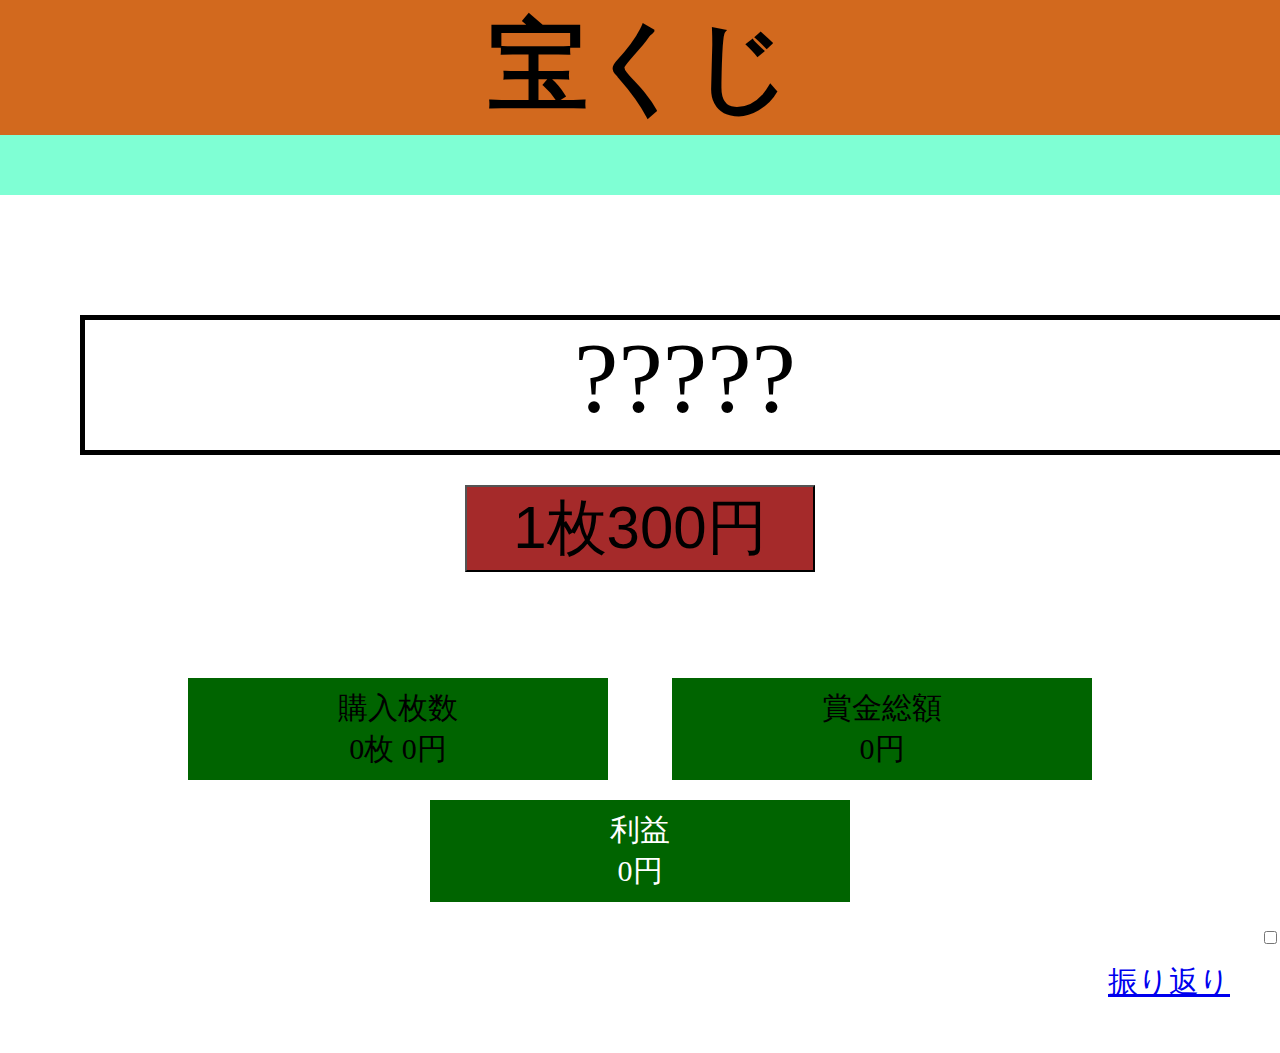
<file: index.html>
<!DOCTYPE html>
<html lang="ja">

<head>
  <meta charset="utf-8">
  <meta name="viewport" content="width=device-width, initial-scale=1, shrink-to-fit=no">
  <meta name="theme-color" content="#000000">
  <link href="style.css" rel="stylesheet" >
  <title>宝くじ</title>
</head>

<body>
    <h1>宝くじ</h1>
    <div class="news-banner">
      <div class="news-banner__content">
      <p>1等 500,000,000円 　　キャリーオーバー発生していません        1等 500,000,000円 　　キャリーオーバー発生していません</p>
      </div>
    </div>
    <div class="lottery">
      <p id="result">?????</p>
      <button id="button">1枚300円</button>
    </div>
    <ul class="statusBox">
      <li class="status">
        <ul class="statusBox">
          <li>購入枚数</li>
          <li id="purchaseNumber">0枚 0円</li>
        </ul>
      </li>
      <li class="status">
        <ul class="statusBox">
          <li>賞金総額</li>
          <li id="totalAmount">0円</li>
        </ul>
      </li>
      <li class="finalAccount">
        <ul class="statusBox">
          <li>利益</li>
          <li id="revenue">0円</li>
        </ul>
      </li>
    </ul>
    <input type="checkbox" id="checkbox" class="checkbox">
    <!--
    <ul class="rateBox">
      <li class="rate">残り枚数: <span id="remainingCount"></span>本</li>
      <li class="rate">1等: <span id="first"></span>本(<span id="firstRatio"></span>)%</li>
      <li class="rate">前後賞: <span id="frontRear"></span>本(<span id="frontRearRatio"></span>)%</li>
      <li class="rate">組違い賞: <span id="differentSet"></span>本(<span id="differentSetRatio"></span>)%</li>
      <li class="rate">2等: <span id="second"></span>本(<span id="secondRatio"></span>)%</li>
      <li class="rate">3等: <span id="third"></span>本(<span id="thirdRatio"></span>)%</li>
      <li class="rate">4等: <span id="four"></span>本(<span id="fourRatio"></span>)%</li>
      <li class="rate">5等: <span id="five"></span>本(<span id="fiveRatio"></span>)%</li>
    </ul>
    -->
    <div class="link">
      <a href="retrospective.html">振り返り</a>
    </div>
    

    <script type="text/javascript" src="script.js"></script>
</body>

</html>
</file>
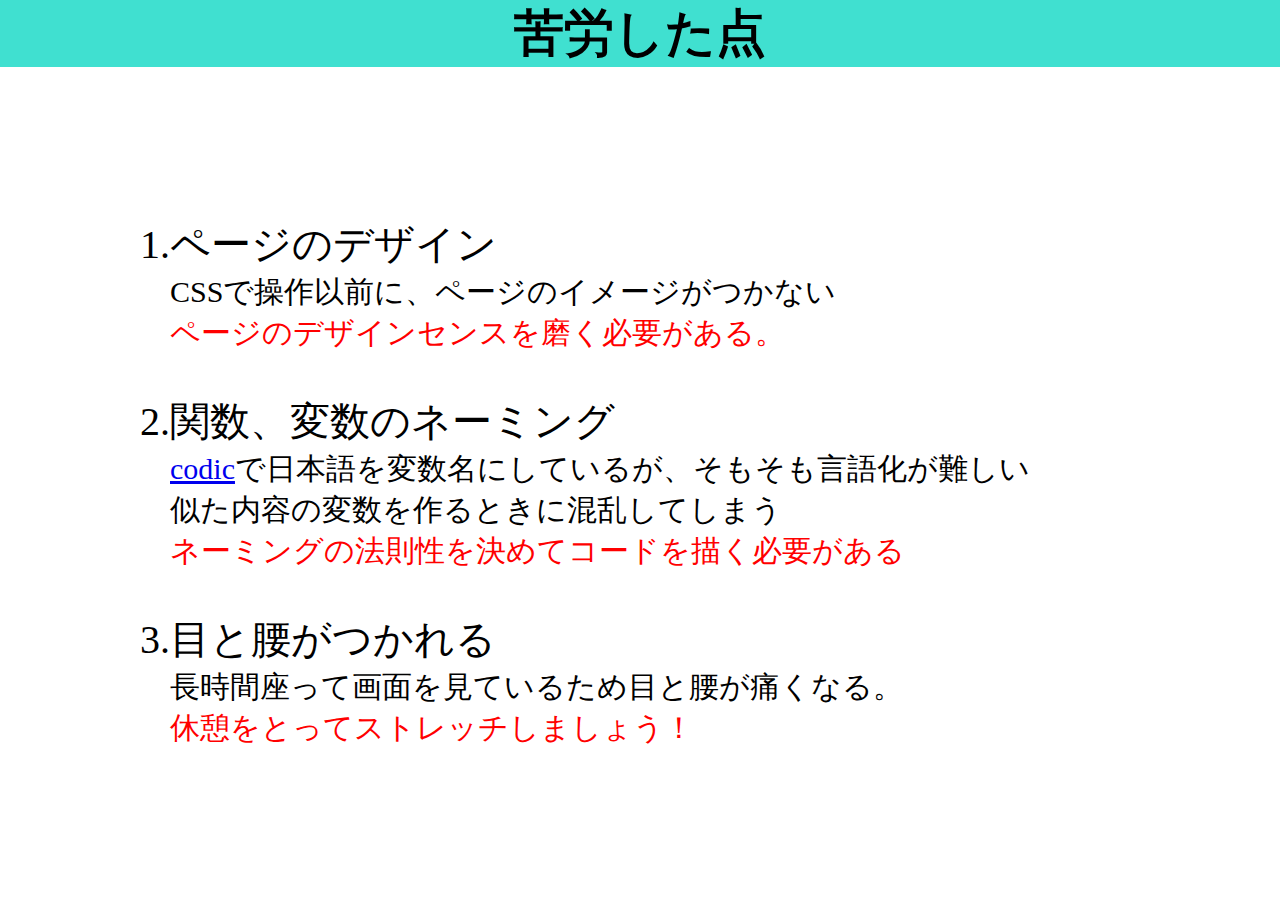
<file: retrospective.html>
<!DOCTYPE html><!DOCTYPE html>
<html lang="ja">

<head>
  <meta charset="utf-8">
  <meta name="viewport" content="width=device-width, initial-scale=1, shrink-to-fit=no">
  <meta name="theme-color" content="#000000">
  <link href="retrospective_style.css" rel="stylesheet" >
  <title>振り返り</title>
</head>

<body>
    <h1>苦労した点</h1>
    <div class="contents">
        <div>
            <p class="catalog">1.ページのデザイン</p>
            <p class="sentence">CSSで操作以前に、ページのイメージがつかない<br>
                <span>ページのデザインセンスを磨く必要がある。</span>
            </p>
        </div>
        <div>
            <p class="catalog">2.関数、変数のネーミング</p>
            <p class="sentence"><a href="https://codic.jp/engine">codic</a>で日本語を変数名にしているが、そもそも言語化が難しい<br>
            似た内容の変数を作るときに混乱してしまう<br>
            <span>ネーミングの法則性を決めてコードを描く必要がある</span>
            </p>
        </div>
        <div>
            <p class="catalog">3.目と腰がつかれる</p>
            <p class="sentence">
                長時間座って画面を見ているため目と腰が痛くなる。<br>
                <span>休憩をとってストレッチしましょう！</span>
            </p>
        </div>

    </div>
</body>

</html>
</file>
<file: style.css>
#result {
    width: 1200px;
    height: 130px;
    font-size: 100px;
    background-color: white;
    margin: 30px auto ;
    text-align: center;
    border: 5px solid black ;
    transition: 0.5s ease-in-out
}

#button {
    font-size: 60px;
    background-color: brown;
    cursor: pointer;
    width: 350px;
    
}
.lottery {
    margin: 10px auto;
    padding: 80px ;
    text-align: center;
    

}
h1 {
    background-color: chocolate;
    margin: 0;
    padding: 0;
    text-align: center;
    font-size: 100px;
}
body {
    background-color: white;
    margin: 0;
}


.status{
    display: inline-block;
    background-color: darkgreen;
    width: 400px;
    font-size: 30px;
    padding: 10px;
    margin: 10px 30px;
    text-align: center;
}

.statusBox {
    padding-left:0;
    text-align: center;
}

li {
    list-style: none;
}

.finalAccount {
    display: inline-block;
    background-color: darkgreen;
    color: white;
    width: 400px;
    font-size: 30px;
    padding: 10px;
    margin: 10px 30px;
    text-align: center;
}
.checkbox {
    float: right;
}

.rateBox {
    text-align: center;
}

a {
    font-size: 30px;
}

.link {
    margin: 50px;
    text-align: right;
}

/* バナー本体 */
.news-banner {
    display: block;
    height: 60px;
    width: 100%;
    background-color:aquamarine;
    overflow: hidden;
}


/* バナー内コンテンツ */
.news-banner__content {
    display: inline-block;
    color: black;
    line-height: 30px;
    padding-left: 100%;
    white-space: nowrap;
    font-size: 30px;
    animation: animate-banner 20s linear infinite;
}
.news-banner__content p {
    margin: 15px 0;
}
/* バナー内の要素をすべて選択 */
.news-banner__content > * {
    display: inline-block;
}

/* 横にスクロールさせるアニメーション */
@keyframes animate-banner {
    0% {
      transform: translateX(0);
    }
    100% {
      transform: translateX(-100%);
    }
  }

  
@keyframes spin {
    0% {
        transform: rotate(0deg);
    }
    100% {
        transform: rotate(360deg);
    }
}

.loading {
    width: 40px;
    height: 40px;
    border-radius: 50%;
    border: 0.5rem solid black;
    border-top-color: white;
    animation: spin 1s infinite linear;
    margin: 30px auto;

}
</file>
<file: retrospective_style.css>
body {
    margin: 0;
}

h1 {
    text-align: center;
    font-size: 50px;
    background-color: turquoise;
    margin: 0;
    padding: 0;
}

.contents {
    text-align: left;
    width: 1000px;
    margin: 150px auto;
    font-size: 30px;
}

.catalog {
    font-size: 40px;
    margin: 40px 0 0 0;
}

span {
    color: red;
    font-size: 30px;
}
.sentence {
    padding: 0 30px;
    margin: 0;
}

.message {
    font-size: 50px;
}
</file>
